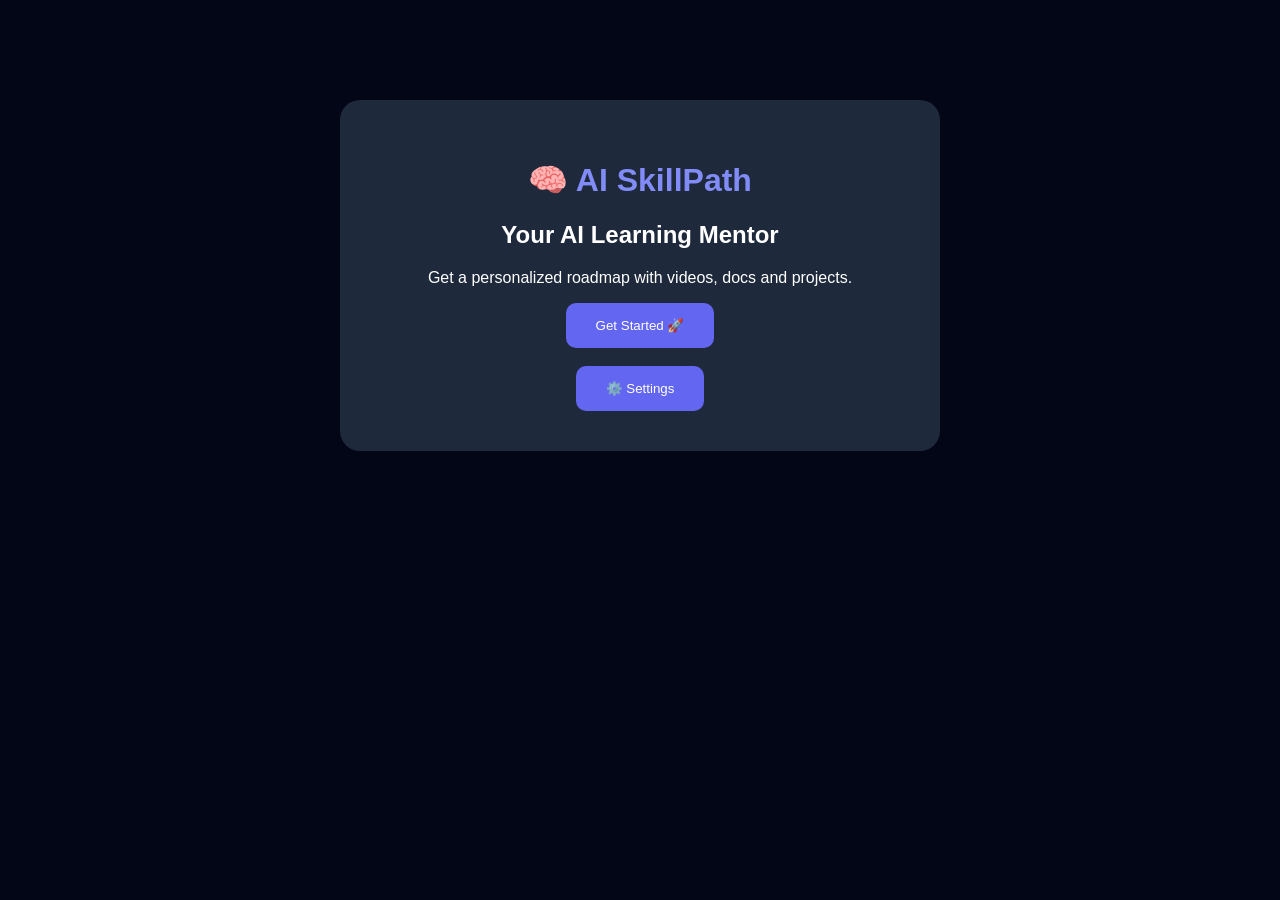
<file: index.html>
<!DOCTYPE html>
<html>
<head>
  <title>AI SkillPath</title>
  <link rel="stylesheet" href="style.css">
</head>

<body>
  <div class="container">
    <h1>🧠 AI SkillPath</h1>
    <h2>Your AI Learning Mentor</h2>

    <p>
      Get a personalized roadmap with videos, docs and projects.
    </p>

    <a href="profile.html">
      <button>Get Started 🚀</button>
    </a>

    <br><br>

    <a href="settings.html">
      <button>⚙️ Settings</button>
    </a>
  </div>
</body>
</html>
</file>
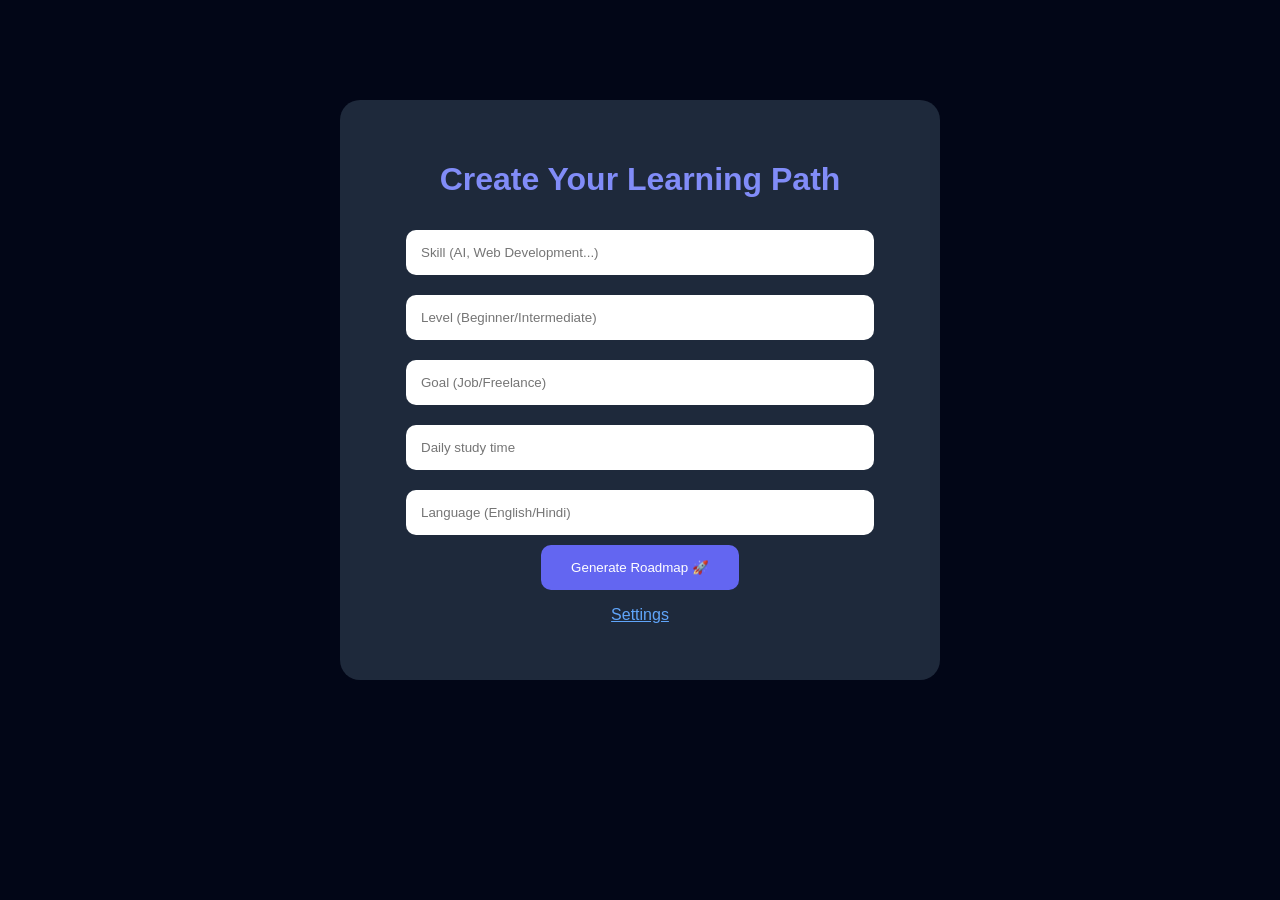
<file: profile.html>
<!DOCTYPE html>
<html>
<head>
  <title>Create Roadmap</title>
  <link rel="stylesheet" href="style.css">
</head>

<body>
  <div class="container">
    <h1>Create Your Learning Path</h1>

    <input id="skill" placeholder="Skill (AI, Web Development...)">

    <input id="level" placeholder="Level (Beginner/Intermediate)">

    <input id="goal" placeholder="Goal (Job/Freelance)">

    <input id="time" placeholder="Daily study time">

    <input id="language" placeholder="Language (English/Hindi)">

    <button onclick="generateRoadmap()">
      Generate Roadmap 🚀
    </button>

    <p><a href="settings.html">Settings</a></p>
  </div>

  <script src="profile.js"></script>
</body>
</html>
</file>
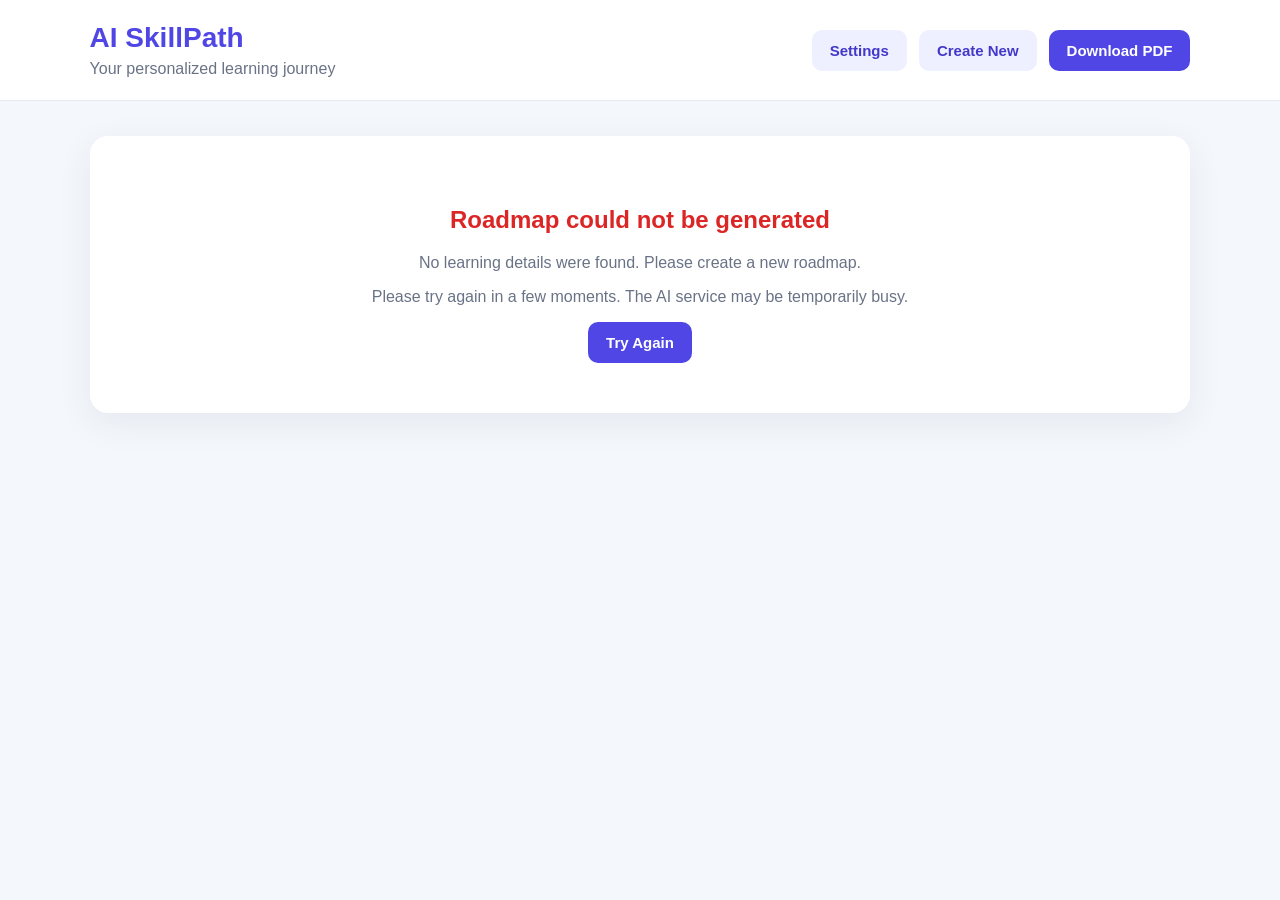
<file: roadmap.html>
<!DOCTYPE html>
<html lang="en">
<head>
  <meta charset="UTF-8">

  <meta
    name="viewport"
    content="width=device-width, initial-scale=1.0"
  >

  <title>Your AI Roadmap</title>

  <link rel="stylesheet" href="style.css">
</head>

<body class="roadmap-page">

  <header class="roadmap-header">
    <div>
      <h1>AI SkillPath</h1>
      <p>Your personalized learning journey</p>
    </div>

    <div class="header-buttons">
      <a class="secondary-button header-link" href="settings.html">Settings</a>

      <button
        class="secondary-button"
        onclick="createNewRoadmap()"
      >
        Create New
      </button>

      <button
        class="primary-button"
        onclick="downloadRoadmap()"
      >
        Download PDF
      </button>
    </div>
  </header>

  <main class="roadmap-wrapper">

    <section
      id="roadmap"
      class="roadmap-container"
    >
      <div class="loading-box">
        <div class="spinner"></div>

        <h2>Creating your personalized roadmap...</h2>

        <p>
          Gemini is preparing topics, exercises,
          projects and learning resources.
        </p>
      </div>
    </section>

  </main>

  <script src="roadmap.js"></script>

</body>
</html>
</file>
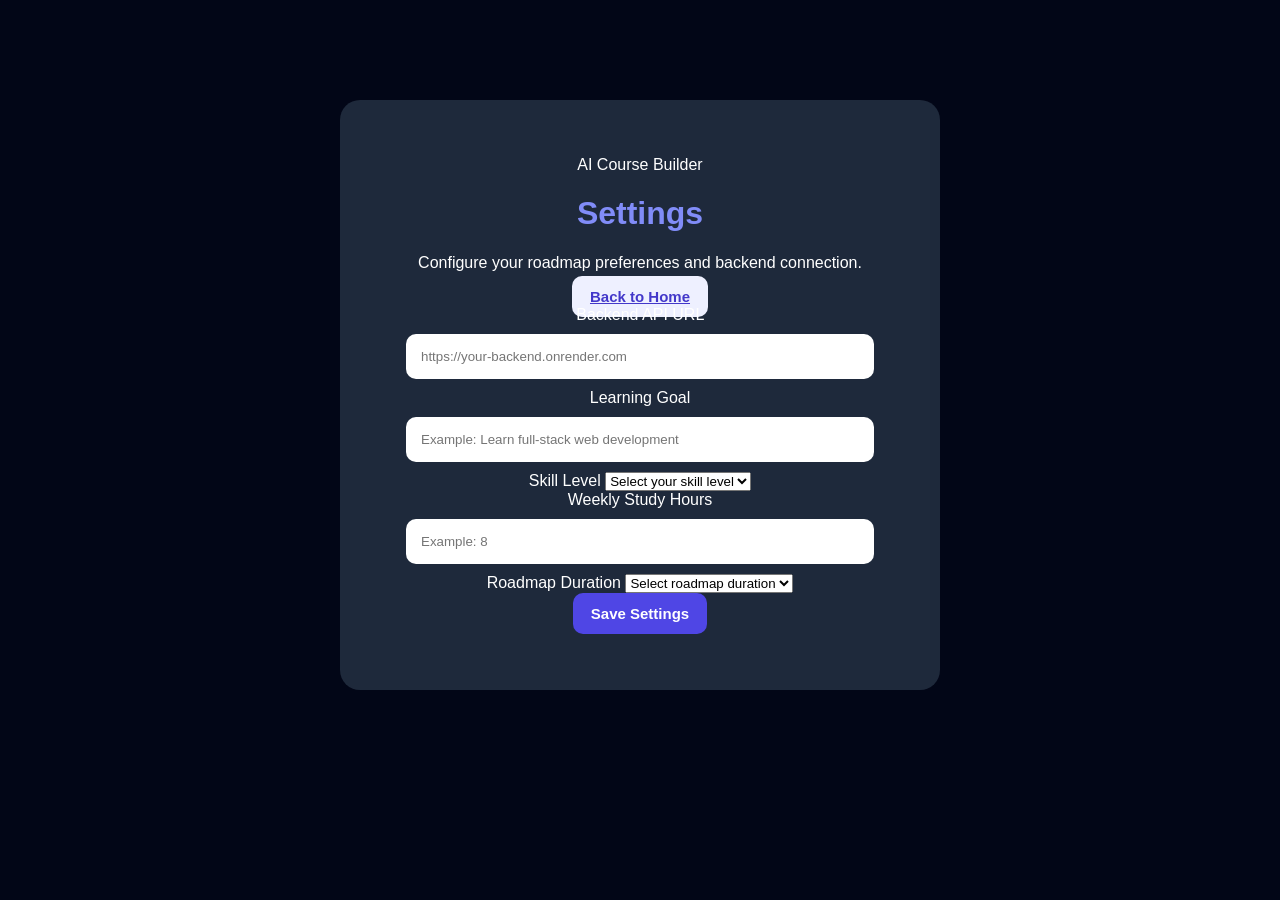
<file: setings.html>
<!DOCTYPE html>
<html lang="en">
<head>
  <meta charset="UTF-8" />
  <meta name="viewport" content="width=device-width, initial-scale=1.0" />
  <title>Settings | AI Course Builder</title>
  <link rel="stylesheet" href="style.css" />
</head>

<body>
  <main class="container">
    <div class="page-header">
      <div>
        <p class="eyebrow">AI Course Builder</p>
        <h1>Settings</h1>
        <p class="subtitle">
          Configure your roadmap preferences and backend connection.
        </p>
      </div>

      <a href="index.html" class="secondary-button">Back to Home</a>
    </div>

    <section class="settings-card">
      <form id="settingsForm" novalidate>
        <div class="form-group">
          <label for="apiUrl">Backend API URL</label>
          <input
            type="url"
            id="apiUrl"
            name="apiUrl"
            placeholder="https://your-backend.onrender.com"
            required
          />
          <small class="error-message" id="apiUrlError"></small>
        </div>

        <div class="form-group">
          <label for="learningGoal">Learning Goal</label>
          <input
            type="text"
            id="learningGoal"
            name="learningGoal"
            placeholder="Example: Learn full-stack web development"
            required
          />
          <small class="error-message" id="learningGoalError"></small>
        </div>

        <div class="form-group">
          <label for="skillLevel">Skill Level</label>
          <select id="skillLevel" name="skillLevel" required>
            <option value="">Select your skill level</option>
            <option value="beginner">Beginner</option>
            <option value="intermediate">Intermediate</option>
            <option value="advanced">Advanced</option>
          </select>
          <small class="error-message" id="skillLevelError"></small>
        </div>

        <div class="form-group">
          <label for="weeklyHours">Weekly Study Hours</label>
          <input
            type="number"
            id="weeklyHours"
            name="weeklyHours"
            min="1"
            max="80"
            placeholder="Example: 8"
            required
          />
          <small class="error-message" id="weeklyHoursError"></small>
        </div>

        <div class="form-group">
          <label for="duration">Roadmap Duration</label>
          <select id="duration" name="duration" required>
            <option value="">Select roadmap duration</option>
            <option value="4">4 weeks</option>
            <option value="8">8 weeks</option>
            <option value="12">12 weeks</option>
            <option value="16">16 weeks</option>
            <option value="24">24 weeks</option>
          </select>
          <small class="error-message" id="durationError"></small>
        </div>

        <button type="submit" class="primary-button">
          Save Settings
        </button>

        <p
          id="successMessage"
          class="success-message"
          role="status"
          aria-live="polite"
        ></p>
      </form>
    </section>
  </main>

  <script src="settings.js"></script>
</body>
</html>
</file>
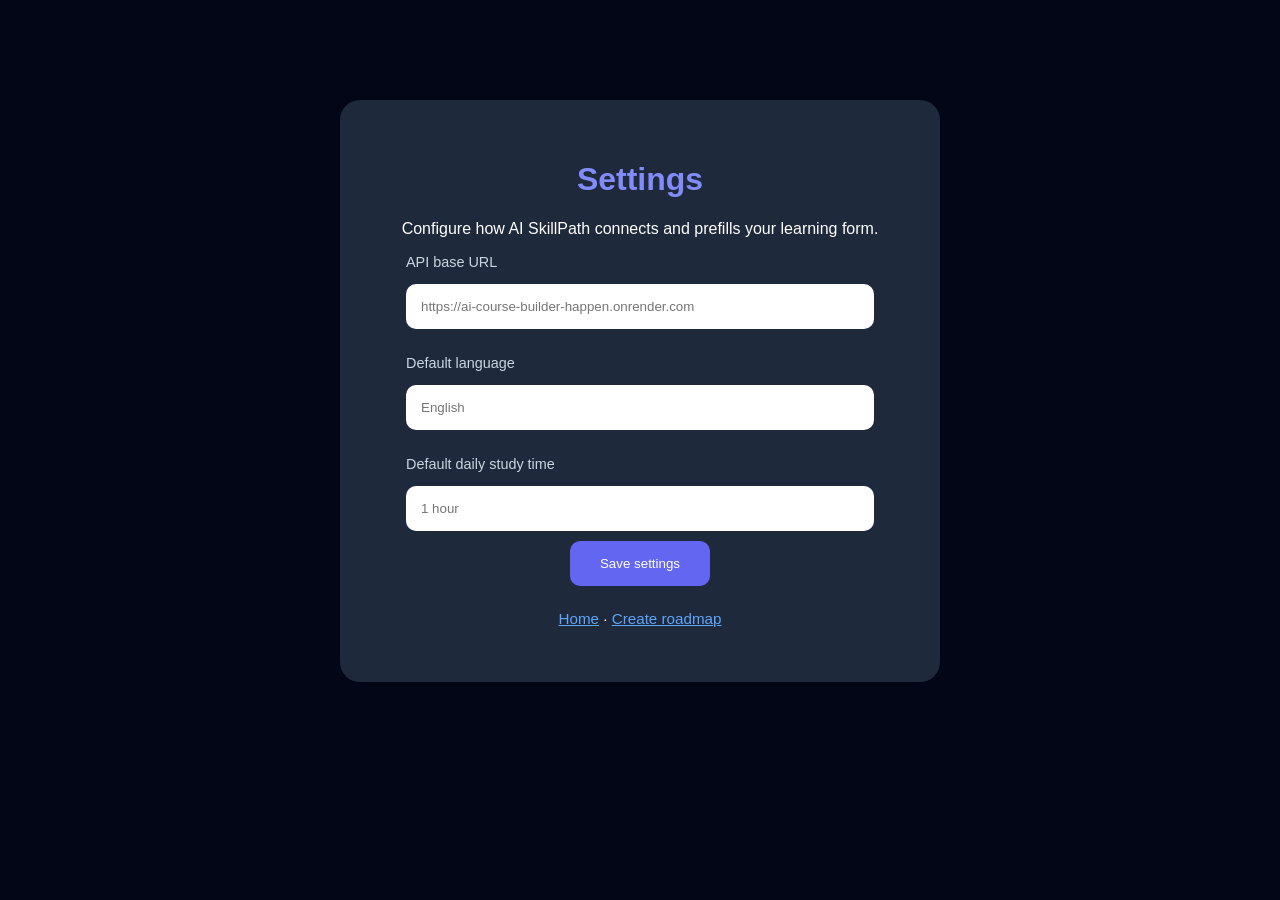
<file: settings.html>
<!DOCTYPE html>
<html lang="en">
<head>
  <meta charset="UTF-8">
  <meta name="viewport" content="width=device-width, initial-scale=1.0">
  <title>Settings · AI SkillPath</title>
  <link rel="stylesheet" href="style.css">
</head>
<body>
  <div class="container">
    <h1>Settings</h1>
    <p>Configure how AI SkillPath connects and prefills your learning form.</p>

    <label class="settings-label" for="apiBaseUrl">API base URL</label>
    <input
      id="apiBaseUrl"
      type="url"
      placeholder="https://ai-course-builder-happen.onrender.com"
    >

    <label class="settings-label" for="defaultLanguage">Default language</label>
    <input
      id="defaultLanguage"
      placeholder="English"
    >

    <label class="settings-label" for="defaultStudyTime">Default daily study time</label>
    <input
      id="defaultStudyTime"
      placeholder="1 hour"
    >

    <button type="button" id="saveSettings">Save settings</button>
    <p id="settingsMessage" class="settings-message" hidden></p>

    <p class="settings-nav">
      <a href="index.html">Home</a>
      ·
      <a href="profile.html">Create roadmap</a>
    </p>
  </div>

  <script src="settings.js"></script>
</body>
</html>
</file>
<file: style.css>
body{

background:#020617;
color:white;
font-family:Arial;
}


.container{

width:600px;
margin:100px auto;
padding:40px;
background:#1e293b;
border-radius:20px;
text-align:center;

}


input{

width:90%;
padding:15px;
margin:10px;
border-radius:10px;
border:none;

}


button{

padding:15px 30px;
background:#6366f1;
color:white;
border:none;
border-radius:10px;
cursor:pointer;

}


a{

color:#60a5fa;

}


h1{

color:#818cf8;

}

.settings-label {
  display: block;
  width: 90%;
  margin: 16px auto 4px;
  text-align: left;
  font-size: 0.9rem;
  color: #cbd5e1;
}

.settings-message {
  margin-top: 12px;
  color: #86efac;
}

.settings-nav {
  margin-top: 24px;
  font-size: 0.95rem;
}
/* Modern AI Roadmap Page */

* {
  box-sizing: border-box;
}

body.roadmap-page {
  margin: 0;
  min-height: 100vh;
  background: #f4f7fb;
  font-family: Arial, Helvetica, sans-serif;
  color: #172033;
}

.roadmap-header {
  width: 100%;
  padding: 22px 7%;
  background: white;
  border-bottom: 1px solid #e5e9f2;

  display: flex;
  align-items: center;
  justify-content: space-between;
  gap: 20px;
}

.roadmap-header h1 {
  margin: 0;
  color: #4f46e5;
  font-size: 28px;
}

.roadmap-header p {
  margin: 6px 0 0;
  color: #697386;
}

.header-buttons {
  display: flex;
  gap: 12px;
}

.primary-button,
.secondary-button {
  border: none;
  border-radius: 10px;
  padding: 12px 18px;
  cursor: pointer;
  font-size: 15px;
  font-weight: 600;
}

.primary-button {
  background: #4f46e5;
  color: white;
}

.primary-button:hover {
  background: #4338ca;
}

.secondary-button {
  background: #eef0ff;
  color: #4338ca;
}

.secondary-button:hover {
  background: #dfe2ff;
}

.header-link {
  display: inline-flex;
  align-items: center;
  justify-content: center;
  text-decoration: none;
}

.roadmap-wrapper {
  width: min(1100px, 92%);
  margin: 35px auto 70px;
}

.roadmap-container {
  width: 100%;
}

.loading-box,
.error-card {
  background: white;
  padding: 50px 30px;
  border-radius: 18px;
  text-align: center;
  box-shadow: 0 10px 35px rgba(45, 55, 90, 0.08);
}

.spinner {
  width: 52px;
  height: 52px;
  margin: 0 auto 22px;

  border: 5px solid #e4e7ff;
  border-top-color: #4f46e5;
  border-radius: 50%;

  animation: spin 0.9s linear infinite;
}

@keyframes spin {
  to {
    transform: rotate(360deg);
  }
}

.loading-box h2 {
  margin-bottom: 10px;
}

.loading-box p {
  color: #697386;
  line-height: 1.6;
}

.roadmap-summary {
  background: linear-gradient(
    135deg,
    #4f46e5,
    #6d5dfc
  );

  border-radius: 20px;
  padding: 30px;
  color: white;
  margin-bottom: 25px;
  box-shadow: 0 12px 35px rgba(79, 70, 229, 0.22);
}

.small-heading {
  margin: 0 0 8px;
  text-transform: uppercase;
  letter-spacing: 1px;
  font-size: 13px;
  opacity: 0.82;
}

.summary-title h2 {
  margin: 0 0 25px;
  font-size: 34px;
}

.summary-grid {
  display: grid;
  grid-template-columns: repeat(4, 1fr);
  gap: 15px;
}

.summary-card {
  padding: 17px;
  border-radius: 14px;
  background: rgba(255, 255, 255, 0.14);
  backdrop-filter: blur(8px);
}

.summary-card span {
  display: block;
  margin-bottom: 7px;
  font-size: 13px;
  opacity: 0.8;
}

.summary-card strong {
  font-size: 17px;
}

.ai-roadmap-card {
  background: white;
  padding: 35px;
  border-radius: 20px;
  box-shadow: 0 10px 35px rgba(45, 55, 90, 0.08);
}

.ai-label {
  display: inline-block;
  margin-bottom: 25px;
  padding: 8px 13px;

  background: #eef0ff;
  color: #4f46e5;

  border-radius: 30px;
  font-size: 13px;
  font-weight: bold;
}

.roadmap-content {
  line-height: 1.8;
  font-size: 16px;
  color: #354052;
}

.roadmap-section-title {
  margin-top: 34px;
  margin-bottom: 14px;
  padding-bottom: 10px;

  color: #3228a8;
  font-size: 23px;
  border-bottom: 2px solid #eef0ff;
}

.roadmap-subtitle {
  color: #172033;
  margin-top: 25px;
}

.roadmap-list-item {
  margin: 8px 0;
  padding-left: 8px;
}

.numbered-item {
  padding: 12px 15px;
  background: #f7f8fc;
  border-radius: 9px;
}

.checklist-item {
  margin: 9px 0;
  padding: 12px 15px;

  background: #f0fdf4;
  border-left: 4px solid #22c55e;
  border-radius: 8px;
}

.error-card h2 {
  color: #dc2626;
}

.error-card p {
  color: #697386;
}

@media (max-width: 800px) {
  .roadmap-header {
    align-items: flex-start;
    flex-direction: column;
  }

  .summary-grid {
    grid-template-columns: repeat(2, 1fr);
  }

  .ai-roadmap-card {
    padding: 23px;
  }
}

@media (max-width: 500px) {
  .summary-grid {
    grid-template-columns: 1fr;
  }

  .header-buttons {
    width: 100%;
  }

  .primary-button,
  .secondary-button {
    flex: 1;
  }
}

/* PDF and printing */

@media print {
  .roadmap-header {
    display: none;
  }

  body.roadmap-page {
    background: white;
  }

  .roadmap-wrapper {
    width: 100%;
    margin: 0;
  }

  .roadmap-summary,
  .ai-roadmap-card {
    box-shadow: none;
  }

  .roadmap-summary {
    color: black;
    background: white;
    border: 1px solid #dddddd;
  }

  .summary-card {
    border: 1px solid #dddddd;
    background: white;
  }
}
</file>
